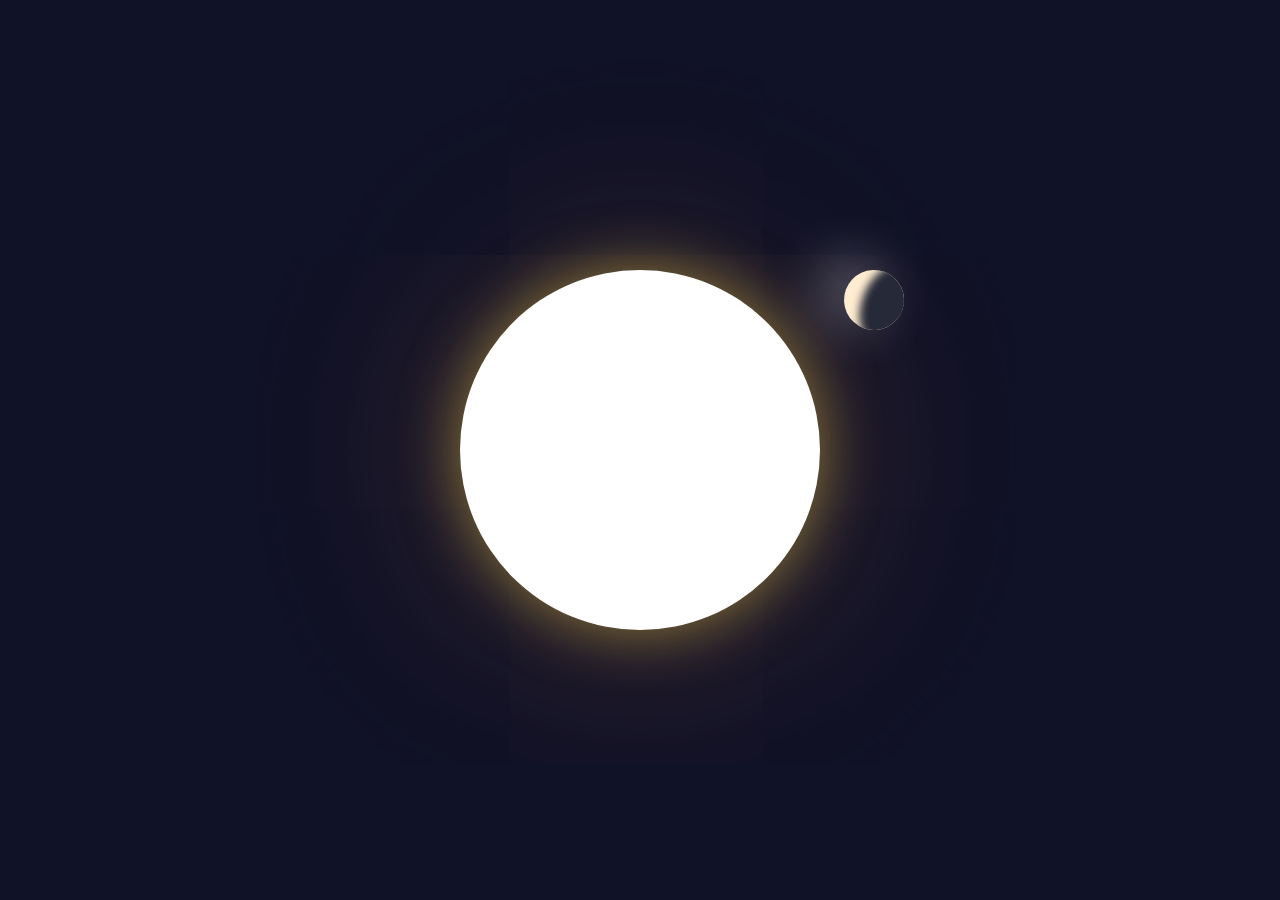
<file: index.html>
<!DOCTYPE html>
<html lang="en">
<head>
    <meta charset="UTF-8">
    <meta name="viewport" content="width=device-width, initial-scale=1.0">
    <link rel="stylesheet"  href="style.css">
    <title>Planeti</title>
</head>
<body>
    <div class="planet">
        <div class="satellite"></div>
    </div>
</body>
</html>
</file>
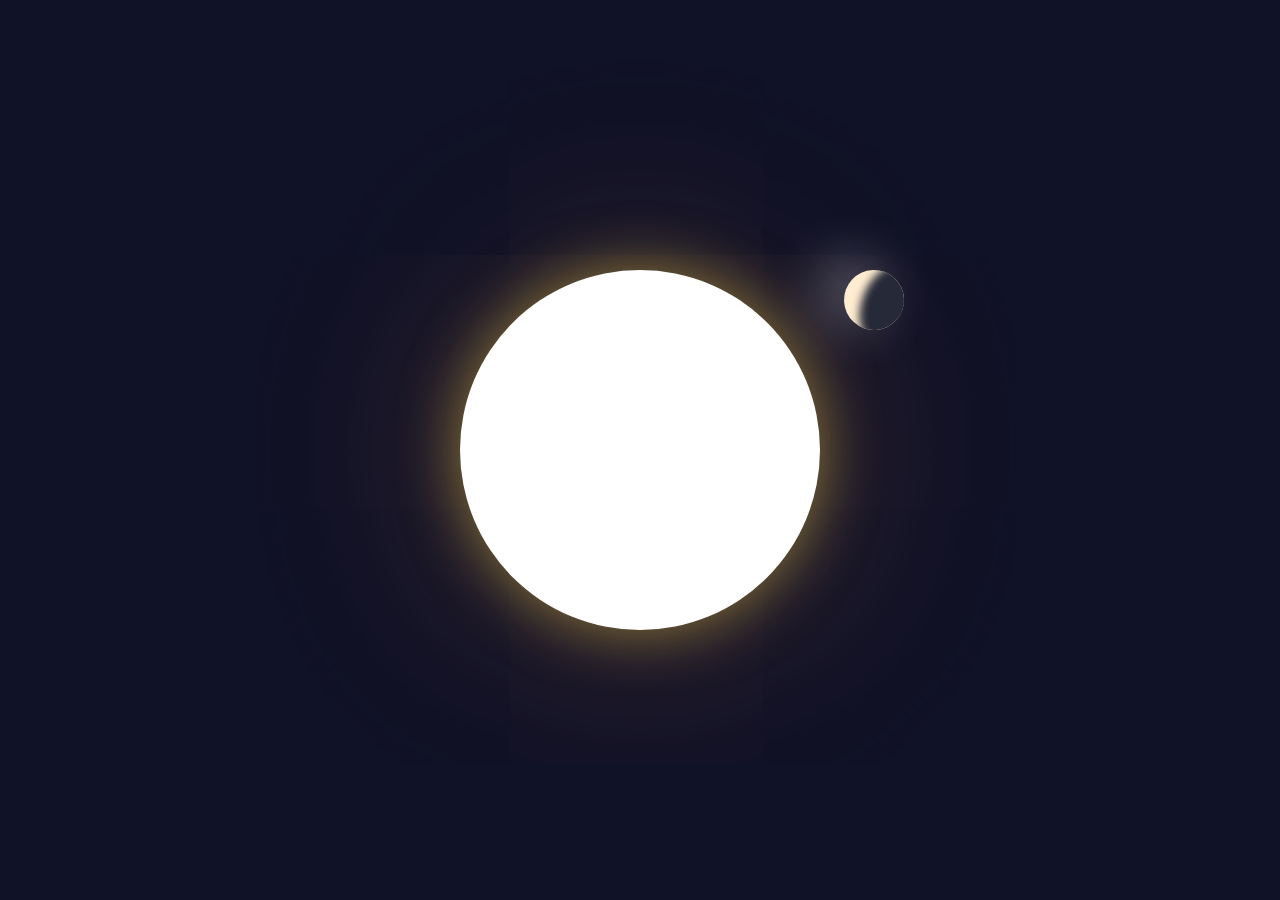
<file: moon.html>
<!DOCTYPE html>
<html lang="en">
<head>
    <meta charset="UTF-8">
    <meta name="viewport" content="width=device-width, initial-scale=1.0">
    <link rel="stylesheet"  href="moon.css">
    <title>Planeti</title>
</head>
<body>
    <div class="planet">
        <div class="satellite"></div>
    </div>
</body>
</html>
</file>
<file: style.css>
body{
    background: #101227;
    height: 100vh;
    display: flex;
    justify-content: center;
    align-items: center;
    margin: 0;
    font-size: 12px;
}

.planet{
    width: 30em;
    height: 30em;
    background: white;
    border-radius: 50%;
    box-shadow: 
    0 0 5em #fed84c80,
    0 0 20em #e8a55233,
    0 0 50em #ff4d4d1a;
    position: relative;
}

.satellite, .satellite::after{
    content: "";
    position: absolute;
    width: 5em;
    height: 5em;
    border-radius: 50%;
}

.satellite{
    background-color: #ffedd1;
    box-shadow: -2em 0 5em -1em white;
    overflow: hidden;
    transition: 250ms;
    left: 32em;
    transform: rotate(20deg);
    animation: round 5s infinite ease-in-out;
}

.satellite::after{
    background: #262938;
    width: 2.5em;
    left: 2.5em;
    box-shadow: 0 0 0.75em 0.95em#262938;
    animation: shadow 5s infinite ease-in-out;
}

@keyframes shadow {
    0% {
        width: 2.5em;
        left: 0;
    }

    25% {
        width: 5em;
        left: 0;
    }
    
    50% {
        width: 2.5em;
        left: 2.5em;
    }

    75% {
        width: 0em;
        left: 5em;
    }

    80% {
        left: 0;
        box-shadow: 0 0 0.55em 0.75em #262938;
    }

    100% {
        width: 2.5em;
        left: 0;
    }
}

@keyframes round {

    0%,
    100% {
        top: 2em;
        left: -15em;
        box-shadow: -2em 0 5em 0.5 #c6836466;
        z-index: 2;
    }

    25% {
        box-shadow: 0 0 3em 1em #412104b5;
    }

    75% {
        box-shadow: 0 0 3em 1em black;
    }

    48%{
        z-index: 2;
    }
    50% {
        left: 40em;
        top: 20em;
        z-index: -1;
        box-shadow: 2em 0 5em 0.5em #845a4682;
    }

    99% {
        z-index: -1;
    }
    
}
</file>
<file: moon.css>
body{
    background: #101227;
    height: 100vh;
    display: flex;
    justify-content: center;
    align-items: center;
    margin: 0;
    font-size: 12px;
}

.planet{
    width: 30em;
    height: 30em;
    background: white;
    border-radius: 50%;
    box-shadow: 
    0 0 5em #fed84c80,
    0 0 20em #e8a55233,
    0 0 50em #ff4d4d1a;
    position: relative;
}

.satellite, .satellite::after{
    content: "";
    position: absolute;
    width: 5em;
    height: 5em;
    border-radius: 50%;
}

.satellite{
    background-color: #ffedd1;
    box-shadow: -2em 0 5em -1em white;
    overflow: hidden;
    transition: 250ms;
    left: 32em;
    transform: rotate(20deg);
    animation: round 5s infinite ease-in-out;
}

.satellite::after{
    background: #262938;
    width: 2.5em;
    left: 2.5em;
    box-shadow: 0 0 0.75em 0.95em#262938;
    animation: shadow 5s infinite ease-in-out;
}

@keyframes shadow {
    0% {
        width: 2.5em;
        left: 0;
    }

    25% {
        width: 5em;
        left: 0;
    }
    
    50% {
        width: 2.5em;
        left: 2.5em;
    }

    75% {
        width: 0em;
        left: 5em;
    }

    80% {
        left: 0;
        box-shadow: 0 0 0.55em 0.75em #262938;
    }

    100% {
        width: 2.5em;
        left: 0;
    }
}

@keyframes round {

    0%,
    100% {
        top: 2em;
        left: -15em;
        box-shadow: -2em 0 5em 0.5 #c6836466;
        z-index: 2;
    }

    25% {
        box-shadow: 0 0 3em 1em #412104b5;
    }

    75% {
        box-shadow: 0 0 3em 1em black;
    }

    48%{
        z-index: 2;
    }
    50% {
        left: 40em;
        top: 20em;
        z-index: -1;
        box-shadow: 2em 0 5em 0.5em #845a4682;
    }

    99% {
        z-index: -1;
    }
    
}
</file>
